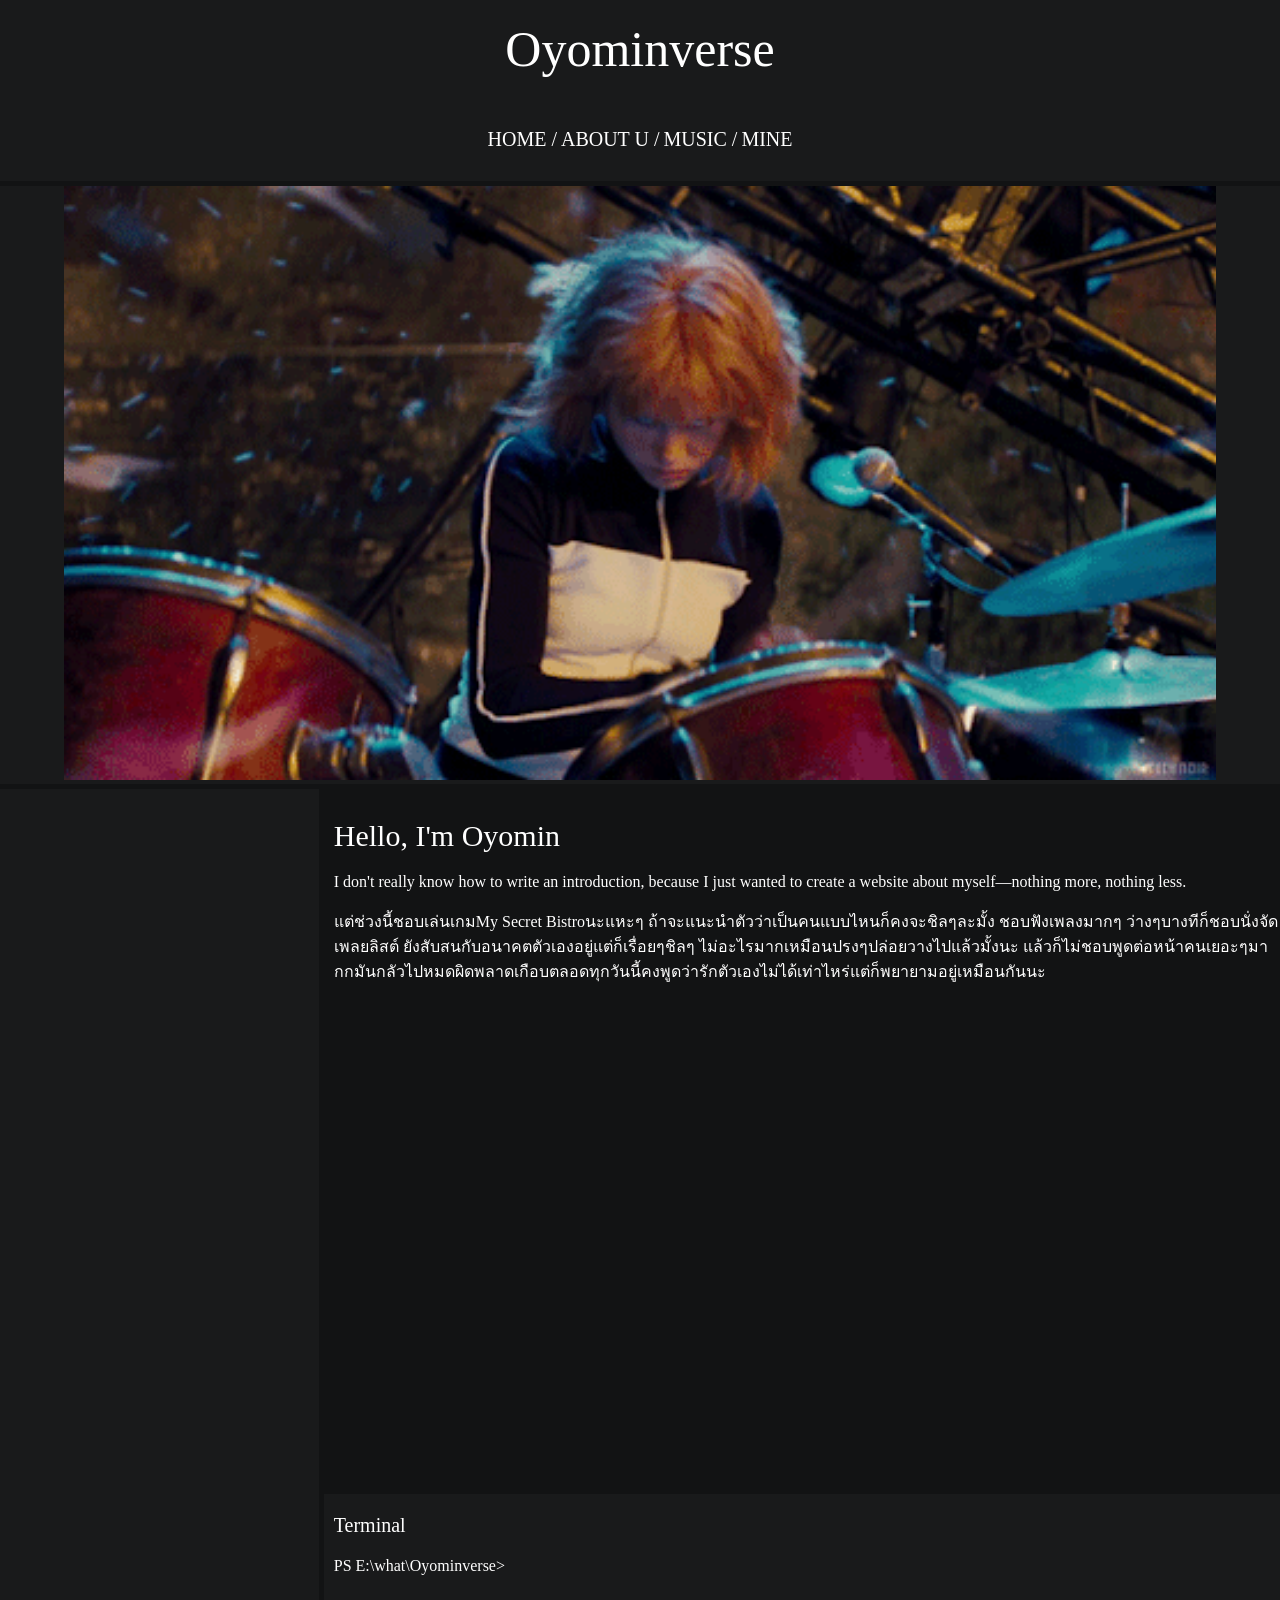
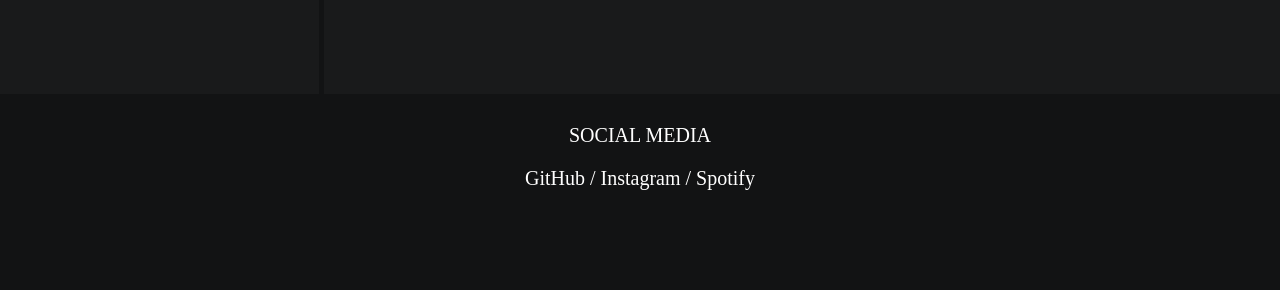
<file: index.html>
<!DOCTYPE html>
<html lang="en">
    <head>
        <meta charset="UTF-8">
        <meta name="viewport" content="width=device-width, initial-scale=1.0">
        <title>Oyominverse</title>
        <link rel="stylesheet" href="style.css">
    </head>
    <p class="title">Oyominverse</p>
    <header class="border">
            <ul class="menu-bar">
                <li><a class="btn" href="index.html">HOME /</a></li>
                <li><a class="btn" href="AboutMe.html">ABOUT U /</a></li>
                <li><a class="btn" href="MUSIC.html">MUSIC /</a></li>
                <li><a class="btn" href="MINE.html">MINE</a></li>
            </ul>
    </header>
    <body>
        <div class="grid">
             <div class="grid-header">
                <img src="img/kim.gif" alt="kim" class="img-header">
            </div>
            <div class="grid-left">
                <p class="content-left"></p>
            </div>
            <div class="grid-main">
                <p class="content-main-title">Hello, I'm Oyomin</p>
                <p class="content-main-paragraph">
                    I don't really know how to write an introduction, 
                    because I just wanted to create a website about myself—nothing more, 
                    nothing less.<br><br>
                    แต่ช่วงนี้ชอบเล่นเกมMy Secret Bistroนะแหะๆ
                    ถ้าจะแนะนำตัวว่าเป็นคนแบบไหนก็คงจะชิลๆละมั้ง
                    ชอบฟังเพลงมากๆ
                    ว่างๆบางทีก็ชอบนั่งจัดเพลยลิสต์
                    ยังสับสนกับอนาคตตัวเองอยู่แต่ก็เรื่อยๆชิลๆ
                    ไม่อะไรมากเหมือนปรงๆปล่อยวางไปแล้วมั้งนะ
                    แล้วก็ไม่ชอบพูดต่อหน้าคนเยอะๆมากกมันกลัวไปหมดผิดพลาดเกือบตลอดทุกวันนี้คงพูดว่ารักตัวเองไม่ได้เท่าไหร่แต่ก็พยายามอยู่เหมือนกันนะ
                </p>
            </div>
            <div class="grid-footer">
                <p class="content-footer-title">Terminal</p>
                <p class="content-footer-p">PS E:\what\Oyominverse></p>
            </div>
        </div>
    </body>
    <footer>
        <div class="SocialMedia">
                <p class="content-footer">SOCIAL MEDIA</p>
                <a href="https://github.com/oyomin" class="btn">GitHub /</a>
                <a href="https://www.instagram.com/oyomin_uxu/" class="btn">Instagram /</a>
                <a href="https://open.spotify.com/?utm_source=pwa_install" class="btn">Spotify</a>
            </div>
    </footer>
</html>
</file>
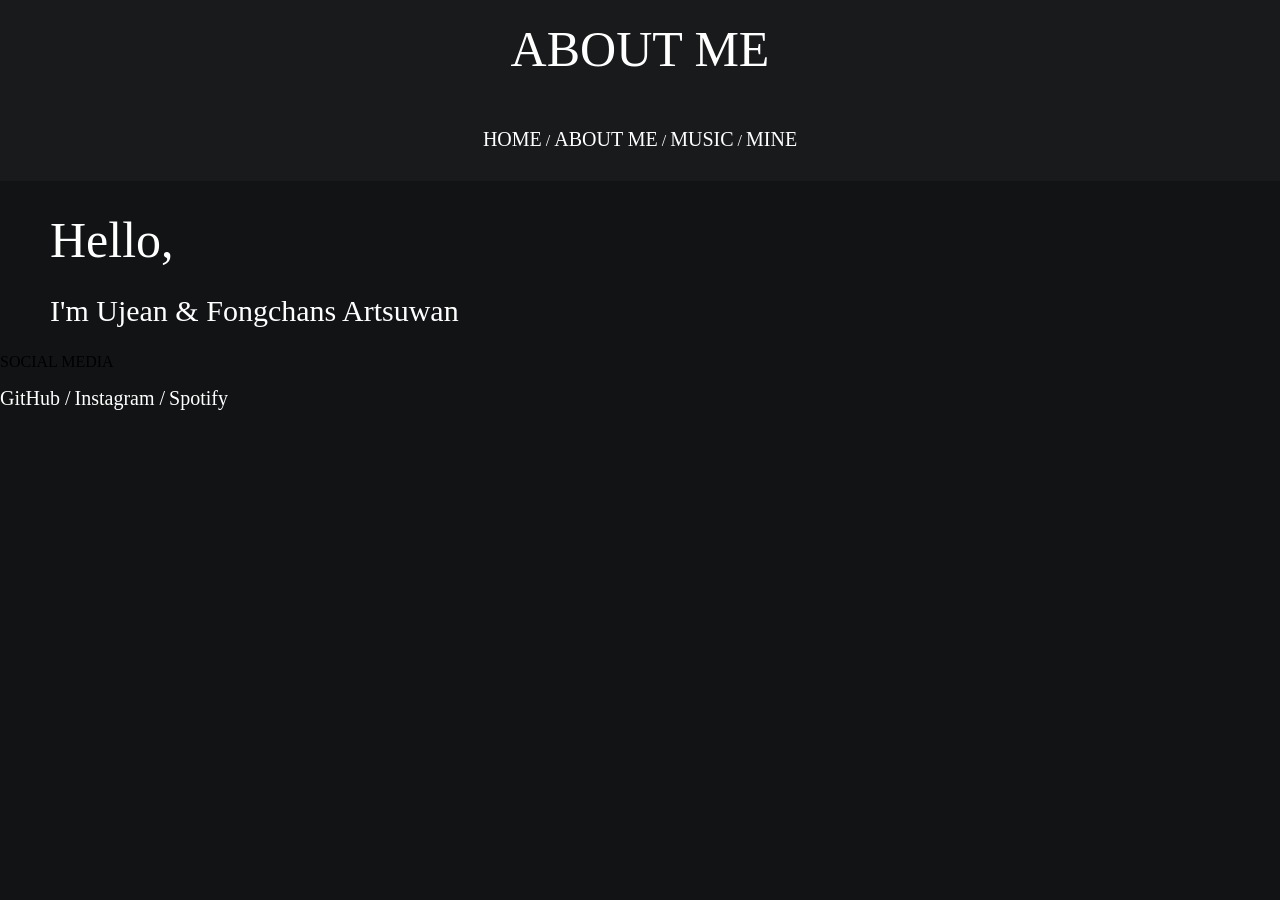
<file: AboutMe.html>
<!DOCTYPE html>
<html lang="th">

<head>
    <meta charset="UTF-8">
    <meta name="viewport" content="width=device-width, initial-scale=1.0">
    <title></title>
    <link rel="stylesheet" href="style2.css">
</head>
<p class="title">ABOUT ME</p>
<header class="border">
    <ul class="menu-bar">
        <li><a class="btn" href="index.html">HOME</a> /</li>
        <li><a class="btn" href="AboutMe.html">ABOUT ME</a> /</li>
        <li><a class="btn" href="MUSIC.html">MUSIC</a> /</li>
        <li><a class="btn" href="MINE.html">MINE</a></li>
    </ul>
</header>
<body>
    <div class="container-hello">
        <p class="hello">Hello,</p>
        <p class="content"> I'm Ujean & Fongchans Artsuwan</p>
    </div>
</body>
<footer>
    <div class="SocialMedia">
        <p class="content-footer">SOCIAL MEDIA</p>
        <a href="https://github.com/oyomin" class="btn">GitHub /</a>
        <a href="https://www.instagram.com/oyomin_uxu/" class="btn">Instagram /</a>
        <a href="https://open.spotify.com/?utm_source=pwa_install" class="btn">Spotify</a>
    </div>
</footer>
</html>
</file>
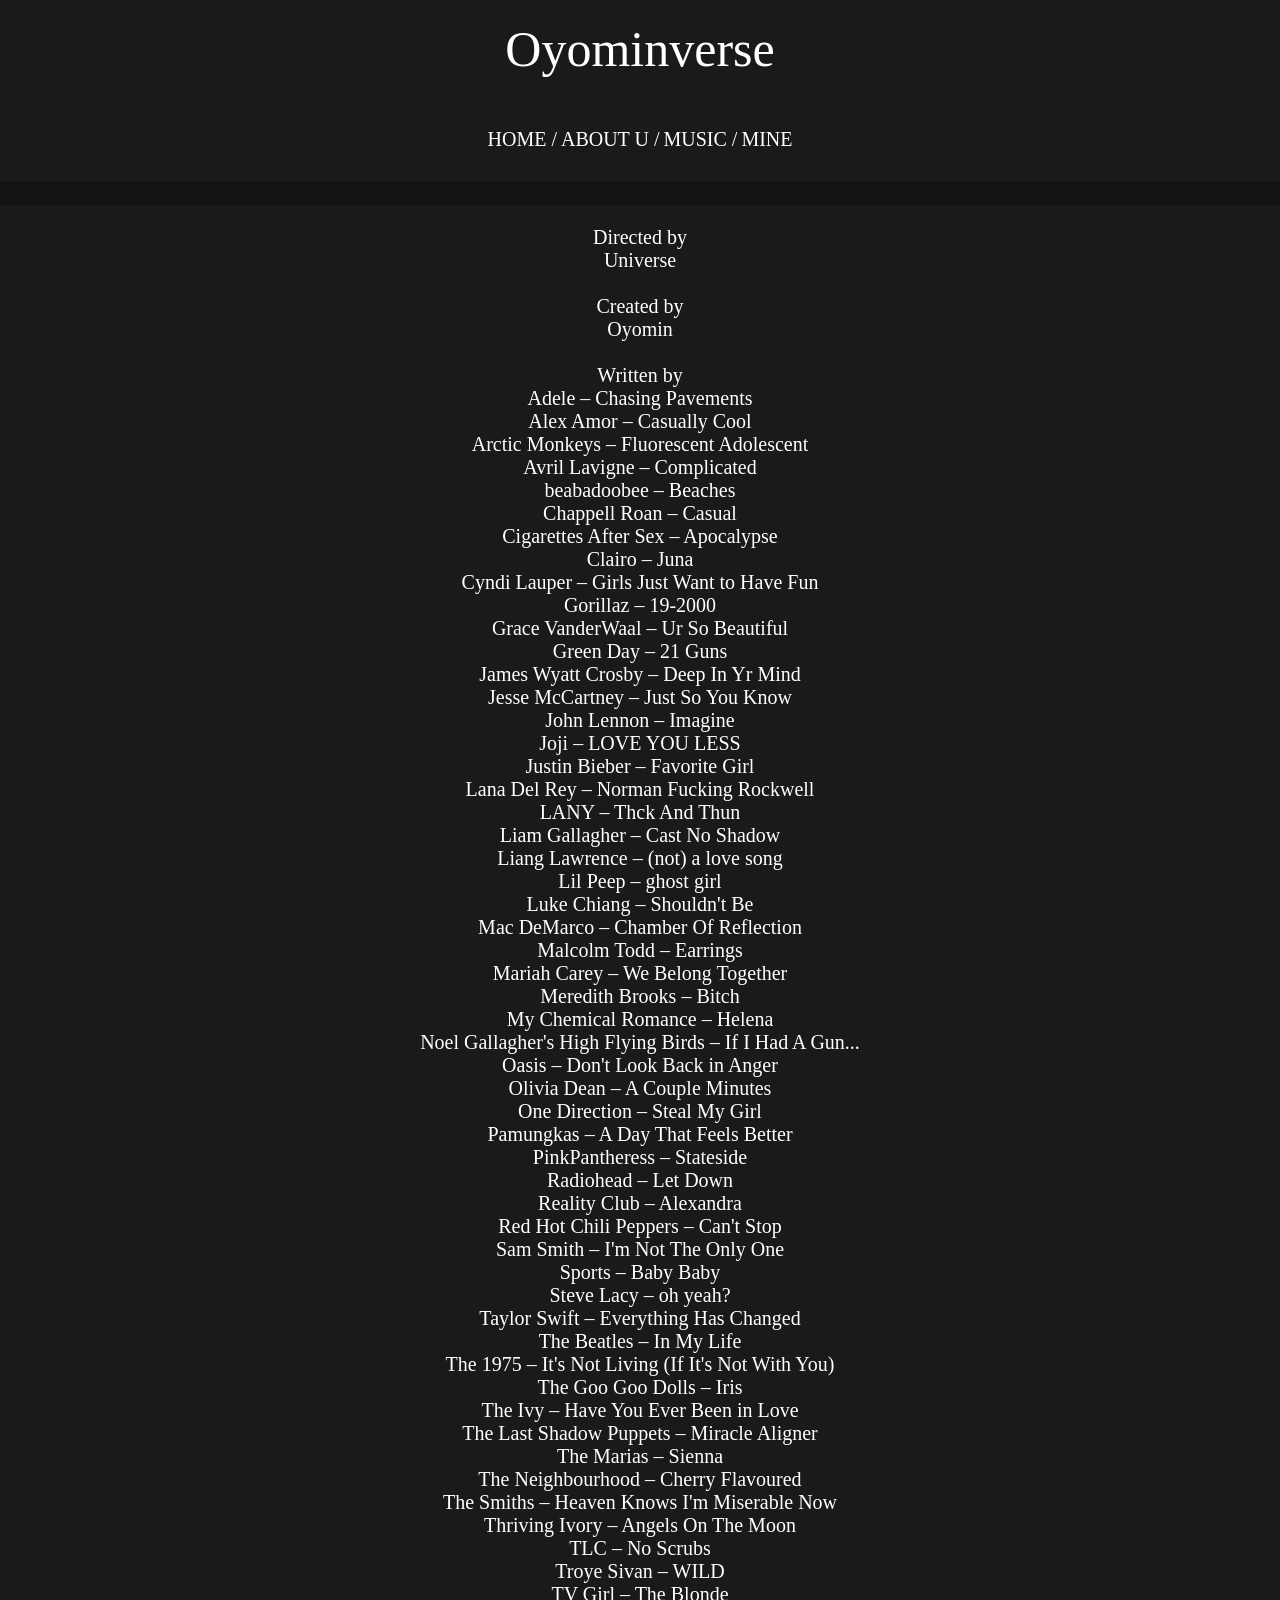
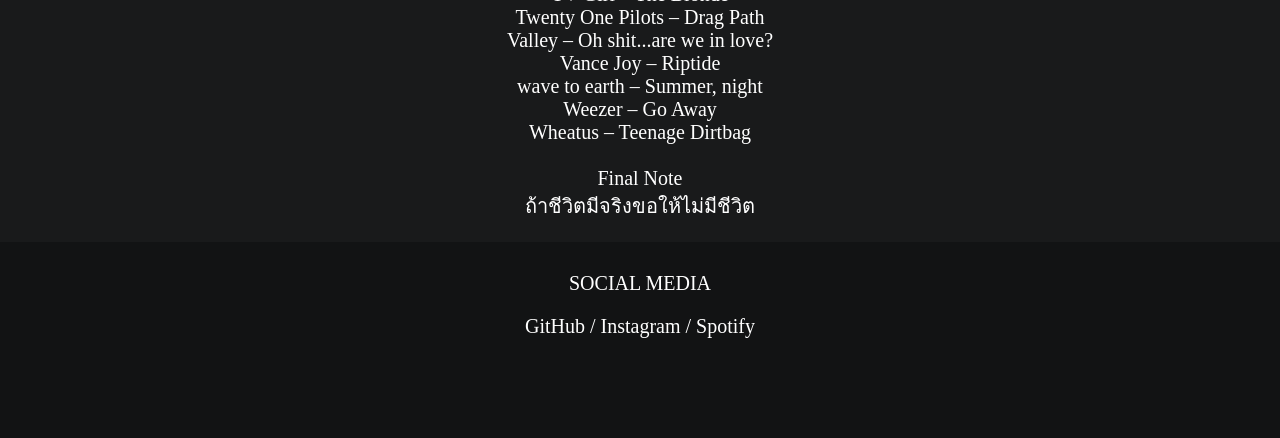
<file: MUSIC.html>
<!DOCTYPE html>
<html lang="en">

<head>
    <meta charset="UTF-8">
    <meta name="viewport" content="width=device-width, initial-scale=1.0">
    <title>Oyominverse</title>
    <link rel="stylesheet" href="style3.css">
</head>
<p class="title">Oyominverse</p>
<header class="border">
    <ul class="menu-bar">
        <li><a class="btn" href="index.html">HOME /</a></li>
        <li><a class="btn" href="AboutMe.html">ABOUT U /</a></li>
        <li><a class="btn" href="MUSIC.html">MUSIC /</a></li>
        <li><a class="btn" href="MINE.html">MINE</a></li>
    </ul>
</header>

<body>
    <div class="grid">
        <p></p>
        <p class="song-list">
            Directed by<br>
            Universe<br><br>
            Created by<br>
            Oyomin<br><br>
            Written by<br>
            Adele – Chasing Pavements<br>
            Alex Amor – Casually Cool<br>
            Arctic Monkeys – Fluorescent Adolescent<br>
            Avril Lavigne – Complicated<br>
            beabadoobee – Beaches<br>
            Chappell Roan – Casual<br>
            Cigarettes After Sex – Apocalypse<br>
            Clairo – Juna<br>
            Cyndi Lauper – Girls Just Want to Have Fun<br>
            Gorillaz – 19-2000<br>
            Grace VanderWaal – Ur So Beautiful<br>
            Green Day – 21 Guns<br>
            James Wyatt Crosby – Deep In Yr Mind<br>
            Jesse McCartney – Just So You Know<br>
            John Lennon – Imagine<br>
            Joji – LOVE YOU LESS<br>
            Justin Bieber – Favorite Girl<br>
            Lana Del Rey – Norman Fucking Rockwell<br>
            LANY – Thck And Thun<br>
            Liam Gallagher – Cast No Shadow<br>
            Liang Lawrence – (not) a love song<br>
            Lil Peep – ghost girl<br>
            Luke Chiang – Shouldn't Be<br>
            Mac DeMarco – Chamber Of Reflection<br>
            Malcolm Todd – Earrings<br>
            Mariah Carey – We Belong Together<br>
            Meredith Brooks – Bitch<br>
            My Chemical Romance – Helena<br>
            Noel Gallagher's High Flying Birds – If I Had A Gun...<br>
            Oasis – Don't Look Back in Anger<br>
            Olivia Dean – A Couple Minutes<br>
            One Direction – Steal My Girl<br>
            Pamungkas – A Day That Feels Better<br>
            PinkPantheress – Stateside<br>
            Radiohead – Let Down<br>
            Reality Club – Alexandra<br>
            Red Hot Chili Peppers – Can't Stop<br>
            Sam Smith – I'm Not The Only One<br>
            Sports – Baby Baby<br>
            Steve Lacy – oh yeah?<br>
            Taylor Swift – Everything Has Changed<br>
            The Beatles – In My Life<br>
            The 1975 – It's Not Living (If It's Not With You)<br>
            The Goo Goo Dolls – Iris<br>
            The Ivy – Have You Ever Been in Love<br>
            The Last Shadow Puppets – Miracle Aligner<br>
            The Marias – Sienna<br>
            The Neighbourhood – Cherry Flavoured<br>
            The Smiths – Heaven Knows I'm Miserable Now<br>
            Thriving Ivory – Angels On The Moon<br>
            TLC – No Scrubs<br>
            Troye Sivan – WILD<br>
            TV Girl – The Blonde<br>
            Twenty One Pilots – Drag Path<br>
            Valley – Oh shit...are we in love?<br>
            Vance Joy – Riptide<br>
            wave to earth – Summer, night<br>
            Weezer – Go Away<br>
            Wheatus – Teenage Dirtbag<br><br>
            Final Note<br>
            ถ้าชีวิตมีจริงขอให้ไม่มีชีวิต<br>
        </p>
    </div>
</body>
<footer>
    <div class="SocialMedia">
        <p class="content-footer">SOCIAL MEDIA</p>
        <a href="https://github.com/oyomin" class="btn">GitHub /</a>
        <a href="https://www.instagram.com/oyomin_uxu/" class="btn">Instagram /</a>
        <a href="https://open.spotify.com/?utm_source=pwa_install" class="btn">Spotify</a>
    </div>
    <!-- <p>&copy; 2026 My Website.</p> -->
</footer>
</html>
</file>
<file: style.css>
html, body {
    background:#121314;
    margin: 0;
    padding: 0;
    font-family: 'Segoe UI';
}

.title {
    color: #ffffff;
    font-size: 50px;
    text-align:center;
    background-color:#191a1b;
    padding: 20px;
    margin: 0;
}

.border {
    /* border-color: #191a1b; */
    display: inline-block;
    text-align: center;
    width: 100%;
    position: sticky;
    top: 0; 
}

.menu-bar {
    color: #000;
    padding: 30px;
    background-color: #191a1b;
}

ul {
    margin: 0;
    margin-bottom: 5px;
}

li {
    list-style-type: none;
    display: inline-block;
}

.btn {
    margin: 0;
    padding: 0;
    text-decoration: none;
    color: #ffffff;
    font-size: 20px;
}

.grid {
    display: grid;
    grid-template-columns: 1fr 3fr;
    grid-template-rows: auto minmax(700px, auto) 200px;
    grid-template-areas:
        "header header"
        "left main"
        "left footer";
    column-gap: 5px;
    row-gap: 5px;
}

.grid-header {
    grid-area: header;
    background-color: #191a1b;
    text-align: center;
}

.img-header {
    width: 90%;
    max-width: 1200px;
    margin: auto;
}

/* left */
.grid-left {
    grid-area: left;
    background-color: #191a1b;
    text-align: center;
}

/* main */
.grid-main {
    grid-area: main;
    background-color: #121314;
}

/* main Hello */
.content-main-title {
    color: #ffffff;
    font-size: 30px;
    padding-left: 10px;
    margin-top: 30px;
    margin-bottom: 20px;
    color: #ffffff;
}

/* main Paragraph ยาวๆ */
.content-main-paragraph {
    color: #ffffff;
    font-size: 16px;
    padding-left: 10px;
    margin:0;
    color: #ffffff;
}

.grid-footer {
    grid-area: footer;
    background-color: #191a1b;
}

/* main Terminal */
.content-footer-title {
    color: #ffffff;
    font-size: 20px;
    padding-left: 10px;
}

.content-footer-p {
    color: #ffffff;
    font-size: 16px;
    padding-left: 10px;
}

/* Social Media ล่างสุดไว้ใส่URLช่องทางนู้นนี่นะ */
.SocialMedia {
    color: #ffffff;
    font-size: 20px;
    text-align: center;
    margin-top: 30px;
    margin-bottom: 100px;
}

/* .bg-image {
    background-image: url('img/YaniNeko.jpg');
    display: block;
    margin: 5px;
    width: 80%;
    height: 400px; 
    background-color: #000000;
    background-position: center;
    background-size:contain;
    background-repeat: no-repeat;
    display: inline-block; 
    margin: 10px;
    padding: 20px;
    max-width: 1000px;
    border-radius: 16px; 
     filter: blur(2px);
} */
</file>
<file: style2.css>
html, body {
    background:#121314;
    margin: 0;
    padding: 0;
    font-family: 'Segoe UI';
}

.title {
    color: #ffffff;
    font-size: 50px;
    text-align:center;
    background-color:#191a1b;
    padding: 20px;
    margin: 0;
}

.border {
    /* border-color: #191a1b; */
    display: inline-block;
    text-align: center;
    width: 100%;
    position: sticky;
    top: 0; 
}

.menu-bar {
    color: #000;
    padding: 30px;
    background-color: #191a1b;
}

ul {
    margin: 0;
    margin-bottom: 5px;
}

li {
    list-style-type: none;
    display: inline-block;
    color: #ffffff;
}

.btn {
    margin: 0;
    padding: 0;
    text-decoration: none;
    color: #ffffff;
    font-size: 20px;
}

.hello{
    font-family: 'Segoe Script';
    font-size: 50px;
    text-align: left;
    margin: 25px;
}

.container-hello {
    /* display: flex; */
    /* flex-wrap: wrap; */
    align-items: center;
    margin: 25px;
    color: #ffffff;
}

.content {
    margin: 25px;
    font-size: 30px;
    color: #ffffff;
}
</file>
<file: style3.css>
html, body {
    background:#121314;
    margin: 0;
    padding: 0;
    font-family: 'Segoe UI';
}

.title {
    color: #ffffff;
    font-size: 50px;
    text-align:center;
    background-color:#191a1b;
    padding: 20px;
    margin: 0;
}

.border {
    /* border-color: #191a1b; */
    display: inline-block;
    text-align: center;
    width: 100%;
    position: sticky;
    top: 0; 
}

.menu-bar {
    color: #000;
    padding: 30px;
    background-color: #191a1b;
}

ul {
    margin: 0;
    margin-bottom: 5px;
}

li {
    list-style-type: none;
    display: inline-block;
}

.btn {
    margin: 0;
    padding: 0;
    text-decoration: none;
    color: #ffffff;
    font-size: 20px;
}

.song-list {
    color: #ffffff;
    font-size: 20px;
    text-align: center;
    background-color:#191a1b;
    padding: 20px;
}


/* Social Media ล่างสุดไว้ใส่URLช่องทางนู้นนี่นะ */
.SocialMedia {
    color: #ffffff;
    font-size: 20px;
    text-align: center;
    margin-top: 30px;
    margin-bottom: 100px;
}
</file>
